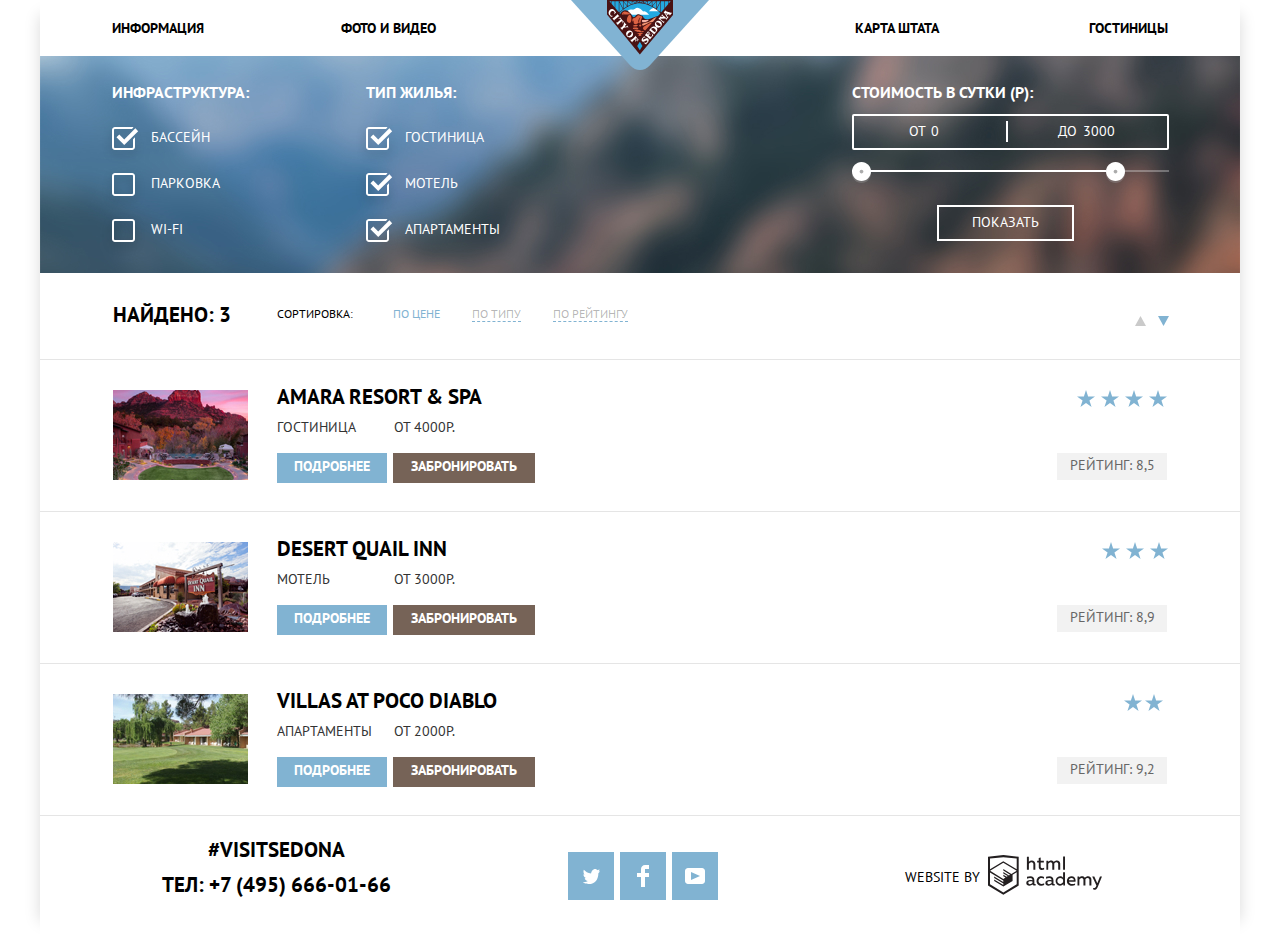
<file: hotels.html>
<!DOCTYPE html>
<html class="page" lang="ru">
  <head>
    <meta charset="utf-8">
    <title>HTML Academy: Седона</title>
    <link rel="stylesheet" href="https://fonts.googleapis.com/css2?family=PT+Sans:wght@400;700&display=swap">
    <link rel="stylesheet" href="css/normalize.css">
    <link rel="stylesheet" href="css/style.css">
  </head>
  <body class="page-body">
    <header class="main-header">
      <nav class="main-navigation">
        <div class="main-navigation-wrapper">
          <div class="container">
            <div class="left-box-menu">
              <ul class="site-navigation-left">
                <li><a href="blank.html">Информация</a></li>
                <li><a href="blank.html">Фото и видео</a></li>
              </ul>
            </div>
          <div class="logo-menu">
            <a href="index.html" class="main-header-logo">
            <img src="img/logo.svg" width="138" height="70" alt="Логотип города Седона">
            </a>
          </div>
          <div class="right-box-menu">
            <ul class="site-navigation-right">
              <li><a href="blank.html">Карта штата</a></li>
              <li><a href="catalog.html">Гостиницы</a></li>
            </ul>
          </div>
         </div>
       </div>
      </nav>
    </header>

    <main class="container">
      <section>
        <form class="filters" method="get" action="https://echo.htmlacademy.ru/">
          <div class="filter filter-1">
            <fieldset>
              <legend>Инфраструктура:</legend>
              <ul>
                <li class="filter-option">
                  <input class="visually-hidden filter-input-checkbox" name="pool" type="checkbox" id="filter-pool" checked>
                  <label for="filter-pool">Бассейн</label>
                </li>
                <li class="filter-option">
                  <input class="visually-hidden filter-input-checkbox" name="park" type="checkbox" id="filter-park">
                  <label for="filter-park">Парковка</label>
                </li>
                <li class="filter-option">
                  <input class="visually-hidden filter-input-checkbox" name="wifi" type="checkbox" id="filter-wifi">
                  <label for="filter-wifi">Wi-Fi</label>
                </li>
              </ul>
            </fieldset>
          </div>
          <div class="filter filter-2">
            <fieldset>
              <legend>Тип жилья:</legend>
              <ul>
                <li class="filter-option">
                  <input class="visually-hidden filter-input-checkbox" name="hotel" type="checkbox" id="filter-hotel" checked>
                  <label for="filter-hotel">Гостиница</label>
                </li>
                <li class="filter-option">
                  <input class="visually-hidden filter-input-checkbox" name="motel" type="checkbox" id="filter-motel" checked>
                  <label for="filter-motel">Мотель</label>
                </li>
                <li class="filter-option">
                  <input class="visually-hidden filter-input-checkbox" name="apartments" type="checkbox" id="filter-apartments" checked>
                  <label for="filter-apartments">Апартаменты</label>
                </li>
              </ul>
            </fieldset>
          </div>
          <div class="filter filter-3">
            <fieldset>
              <legend>Стоимость в сутки (р):</legend>
              <div class="range-filter">
                <div class="price-controls">
                  <label class="min-price">
                    от <input type="number" name="min-price" value="0" step="1000">
                  </label>
                  <label class="max-price">
                    до <input type="number" name="max-price" value="3000">
                  </label>
                </div>
                <div class="range-controls">
                  <div class="scale">
                    <div class="bar"></div>
                  </div>
                  <div class="toggle toggle-min" tabindex="0"></div>
                  <div class="toggle toggle-max" tabindex="0"></div>
                </div>
                <div class="show-button">
                  <input type="submit" value="Показать">
                </div>
            </fieldset>
          </div>
        </form>
      </section>

      <section class="sort">
        <h2>Найдено: 3</h2>
        <p>Сортировка:</p>
        <ul class="sort-list">
          <li class="sort-item-current">
            <a href="#">По цене</a>
          </li>
          <li class="sort-item">
            <a href="#">По типу</a>
          </li>
          <li class="sort-item">
            <a href="#">По рейтингу</a>
          </li>
        </ul>
        <div class="up-svg">
          <a href="#">
            <svg width="11" height="10" viewBox="0 0 11 10" fill="none" xmlns="http://www.w3.org/2000/svg">
              <path d="M5.5 0L0 10H11L5.5 0Z" fill="#CACACA"/>
            </svg>
          </a>
        </div>
        <div class="down-svg">
          <a href="#">
            <svg width="11" height="10" viewBox="0 0 11 10" fill="none" xmlns="http://www.w3.org/2000/svg">
              <path d="M5.5 10L0 0H11" fill="#81B3D2"/>
            </svg>
          </a>
        </div>
      </section>
      <section class="catalog-list">
        <h2 class="visually-hidden">Список отелей</h2>
        <section class="catalog-item catalog-item-1">
          <div class="description">
            <div class="item-image">
              <img src="img/amara_hotel.jpg" width="135" height="90" alt="Amara resort & Spa">
            </div>
            <div class="description-item">
              <div class="description-name description-item-1">
                <h3>
                  <a href="#">Amara resort & Spa</a>
                </h3>
              </div>
              <div class="type-item">
                <p>Гостиница</p>
                <p>от 4000р.</p>
              </div>
              <div class="description-button">
                <a href="#" class="button blue-button">Подробнее</a>
                <a href="#" class="brown-button">Забронировать</a>
                <div class="rating">
                  <p class="rating-number">Рейтинг: 8,5</p>
                </div>
            </div>
          </div>
        </section>
        <section class="catalog-item catalog-item-2">
          <div class="description">
            <div class="item-image">
              <img src="img/desert_hotel.jpg" width="135" height="90" alt="Desert Quail Inn">
            </div>
            <div class="description-item">
              <div class="description-name description-item-2">
                <h3>
                  <a href="#">Desert Quail Inn</a>
                </h3>
              </div>
              <div class="type-item">
                <p>Мотель</p>
                <p>от 3000р.</p>
              </div>
              <div class="description-button">
                <a href="#" class="button blue-button">Подробнее</a>
                <a href="#" class="brown-button">Забронировать</a>
                <div class="rating">
                  <p class="rating-number">Рейтинг: 8,9</p>
                </div>
              </div>
          </div>
        </section>
        <section class="catalog-item catalog-item-3">
          <div class="description">
            <div class="item-image">
              <img src="img/villas_hotel.jpg" width="135" height="90" alt="Villas At Poco Diablo">
            </div>
            <div class="description-item">
              <div class="description-name description-item-3">
                <h3>
                  <a href="#">Villas At Poco Diablo</a>
                </h3>
              </div>
              <div class="type-item">
                <p>Апартаменты</p>
                <p>от 2000р.</p>
              </div>
              <div class="description-button">
                <a href="#" class="button blue-button">Подробнее</a>
                <a href="#" class="brown-button">Забронировать</a>
                <div class="rating">
                  <p class="rating-number">Рейтинг: 9,2</p>
                </div>
              </div>
          </div>
        </section>
      </section>

      <footer class="page-footer">
        <div class="container">
          <section class="footer-contacts">
            <h2 class="visually-hidden">Контакты</h2>
            <p>#visitsedona</p>
            Тел: <a class="footer-phone" href="tel:+74956660166">+7 (495) 666-01-66</a>
          </section>
          <section class="footer-social">
            <h2 class="visually-hidden">Соцсети</h2>
            <ul>
              <li>
                <a class="social-button" href="#">
                  <span class="visually-hidden">Твиттер</span>
                  <svg width="17" height="17" viewBox="0 0 17 17" fill="none" xmlns="http://www.w3.org/2000/svg">
                    <path d="M10.95 1.14409C12.635 0.648089 13.934 1.41409 14.527 2.32309C15.2 2.09209 15.858 1.84209 16.538 1.61509C16.5249 2.30145 16.2117 2.94761 15.681 3.38309C16.366 3.55309 16.985 2.89209 16.985 2.89209C16.816 3.89209 15.979 4.68009 15.422 4.91609C15.191 11.6661 12.247 16.1331 5.34498 15.9981H4.89898C4.48898 15.9981 0.734977 15.5381 0.000976562 14.1111C2.27198 14.3071 3.89398 13.6891 4.69398 12.9341C3.73398 12.6341 2.01498 12.4571 1.71498 9.98409C2.06398 10.0901 2.27898 10.2121 2.90498 10.1031C1.70498 9.24709 0.373977 8.53009 0.447977 6.33009C0.732977 6.65809 1.51498 6.86609 1.78798 6.80209C1.08498 6.56109 -0.182023 3.44209 0.893977 1.85009C2.71198 3.70409 4.62898 5.45609 8.04598 5.62309C8.25398 3.33009 9.18298 1.79309 10.95 1.14409Z" fill="white"/>
                  </svg>
                </a>
              </li>
              <li>
                <a class="social-button" href="#">
                  <span class="visually-hidden">Фейсбук</span>
                  <svg width="12" height="22" viewBox="0 0 12 22" fill="none" xmlns="http://www.w3.org/2000/svg">
                    <path d="M12 4V0H8C5.79086 0 4 1.79086 4 4V8H0V12H4V22H8V12H12V8H8V4H12Z" fill="white"/>
                  </svg>
                </a>
              </li>
              <li>
                <a class="social-button" href="#">
                  <span class="visually-hidden">Ютуб</span>
                  <svg width="20" height="16" viewBox="0 0 20 16" fill="none" xmlns="http://www.w3.org/2000/svg">
                    <path fill-rule="evenodd" clip-rule="evenodd" d="M3 0H17C18.65 0 20 1.35 20 3V13C20 14.65 18.65 16 17 16H3C1.35 16 0 14.65 0 13V3C0 1.35 1.35 0 3 0ZM6.027 4.002V11.998L15.014 8L6.027 4.002Z" fill="white"/>
                  </svg>
                </a>
              </li>
            </ul>
          </section>
          <section class="footer-copyright">
            <span>Website by</span>
            <a href="https://htmlacademy.ru/intensive/htmlcss">
              <svg width="115" height="41" viewBox="0 0 115 41" fill="none" xmlns="http://www.w3.org/2000/svg">
                <path fill-rule="evenodd" clip-rule="evenodd" d="M15.5197 1.05737H15.3509L0 2.71895V31.4945L15.3509 40.8382L30.7018 31.4945V2.71895L15.5197 1.05737ZM77.0183 2.62185H75.0876V15.7311H77.0183V2.62185ZM40.8619 2.63264V7.76843C41.6131 6.9864 42.6386 6.5436 43.7105 6.53843C44.6823 6.47908 45.6329 6.84495 46.3253 7.54479C47.0177 8.24462 47.3866 9.21244 47.3399 10.2068V15.7634H45.367V10.4658C45.4231 9.94897 45.2754 9.43059 44.9566 9.02553C44.6377 8.62047 44.174 8.36218 43.6683 8.3079H43.3518C42.3456 8.36979 41.4321 8.9295 40.9041 9.80764V15.7634H38.8995V2.63264H40.8619ZM77.0183 31.4837H75.2775V30.0595C74.4828 31.1353 73.23 31.7538 71.9119 31.7211C69.4751 31.5528 67.5825 29.4822 67.5825 26.9845C67.5825 24.4867 69.4751 22.4162 71.9119 22.2479C73.1195 22.2052 74.2818 22.7203 75.0771 23.6505V18.3205H77.0183V31.4837ZM47.0656 30.0595C47.263 30.0515 47.4583 30.0152 47.6459 29.9516V31.3866C47.2482 31.5404 46.826 31.6172 46.4009 31.6132C45.6482 31.6769 44.9394 31.2429 44.639 30.5342C43.7036 31.31 42.5302 31.7227 41.3261 31.6995C39.733 31.6995 38.256 30.804 38.256 28.9482C38.256 26.65 40.3661 25.9379 42.1702 25.9379C42.9402 25.9505 43.707 26.0408 44.4596 26.2076V25.884C44.4596 24.805 43.6578 23.9742 42.1491 23.9742C41.0585 23.9764 39.9804 24.2116 38.9839 24.6647V22.8305C40.0678 22.451 41.204 22.2506 42.3495 22.2371C44.8394 22.2371 46.3693 23.4455 46.3693 26.1753V29.4121C46.3546 29.5668 46.401 29.721 46.4981 29.8406C46.5951 29.9601 46.7349 30.035 46.8862 30.0487H47.0656V30.0595ZM40.2711 28.8403C40.298 29.229 40.4761 29.5905 40.7655 29.844C41.055 30.0974 41.4317 30.2217 41.8115 30.189H41.9275C42.8819 30.1906 43.7973 29.8022 44.4702 29.11V27.5779C43.842 27.4414 43.2026 27.3655 42.5605 27.3513C41.5055 27.3513 40.2817 27.7074 40.2817 28.8403H40.2711ZM56.0229 22.9384C55.1962 22.4632 54.2596 22.2246 53.3115 22.2479H52.9422C51.7332 22.2873 50.5891 22.8166 49.7619 23.7192C48.9347 24.6218 48.4923 25.8236 48.5321 27.06V27.5024C48.6957 30.0004 50.805 31.8921 53.2482 31.7318C54.2519 31.7555 55.2477 31.5452 56.1601 31.1168V29.2718C55.3769 29.7215 54.4945 29.9591 53.5963 29.9624C52.5199 30.0288 51.4963 29.4793 50.9385 28.5356C50.3806 27.5918 50.3806 26.4095 50.9385 25.4658C51.4963 24.522 52.5199 23.9725 53.5963 24.039C54.461 24.0357 55.3066 24.2989 56.0229 24.7942V22.9384ZM66.1514 30.0595C66.3488 30.0515 66.5441 30.0152 66.7317 29.9516V31.3866C66.334 31.5404 65.9118 31.6172 65.4867 31.6132C64.734 31.6769 64.0252 31.2429 63.7248 30.5342C62.7894 31.31 61.616 31.7227 60.4119 31.6995C58.8188 31.6995 57.3417 30.804 57.3417 28.9482C57.3417 26.65 59.4518 25.9379 61.256 25.9379C62.0259 25.9505 62.7928 26.0408 63.5454 26.2076V25.884C63.5454 24.805 62.7436 23.9742 61.2349 23.9742C60.1443 23.9764 59.0662 24.2116 58.0697 24.6647V22.8305C59.1536 22.451 60.2897 22.2506 61.4353 22.2371C63.9252 22.2371 65.455 23.4455 65.455 26.1753V29.4121C65.4404 29.5668 65.4868 29.721 65.5838 29.8406C65.6809 29.9601 65.8207 30.035 65.972 30.0487H66.1514V30.0595ZM59.855 29.8481C59.5632 29.5943 59.3837 29.2311 59.3569 28.8403H59.378C59.378 27.7074 60.5385 27.3513 61.6569 27.3513C62.299 27.3655 62.9383 27.4414 63.5665 27.5779V29.11C62.8937 29.8022 61.9782 30.1906 61.0239 30.189H60.9078C60.5263 30.2247 60.1469 30.1019 59.855 29.8481ZM69.3271 26.9305C69.3271 25.2859 70.6308 23.9526 72.239 23.9526L72.2601 24.0066C73.4742 24.0066 74.5742 24.7382 75.0665 25.8732V28.0311C74.5856 29.1871 73.4673 29.9296 72.239 29.9084C70.6308 29.9084 69.3271 28.5752 69.3271 26.9305ZM83.3486 22.2479C86.8408 22.2479 88.0541 25.1395 87.4844 27.7397H80.922C81.1436 29.3582 82.6839 30.0163 84.2876 30.0163C85.2509 30.0196 86.2027 29.8021 87.0729 29.3797V31.1061C86.0736 31.5421 84.9939 31.7519 83.9078 31.7211C81.2385 31.7211 78.8963 30.189 78.8963 26.9521C78.8362 25.7502 79.2482 24.5736 80.0408 23.6841C80.8334 22.7945 81.9408 22.2658 83.1165 22.2155H83.3486V22.2479ZM80.8693 26.1753C80.9704 24.8237 82.1216 23.8104 83.4436 23.9095H83.4858C84.1064 23.8531 84.7196 24.08 85.1612 24.5295C85.6028 24.979 85.8275 25.6051 85.7752 26.24H80.8693V26.1753ZM89.489 31.4621V22.4961H91.2298V23.575C91.9777 22.7197 93.041 22.2229 94.1628 22.2047C95.2951 22.1328 96.3712 22.7163 96.9482 23.7153C97.7407 22.8335 98.8477 22.3161 100.018 22.2803C100.952 22.2327 101.859 22.6011 102.507 23.2901C103.154 23.9792 103.478 24.9213 103.394 25.8732V31.4837H101.39V25.9271C101.437 25.4734 101.306 25.0191 101.024 24.6647C100.743 24.3104 100.336 24.0852 99.8917 24.039H99.6174C98.7512 24.0941 97.9525 24.536 97.4335 25.2474V31.4837H95.4289V25.9271C95.4728 25.47 95.3357 25.0139 95.0481 24.6611C94.7606 24.3082 94.3467 24.088 93.8991 24.0497H93.6881C92.7466 24.1344 91.8915 24.6449 91.3564 25.4416V31.5161H89.5312L89.489 31.4621ZM113.977 22.4745H111.972L109.324 29.2718L106.306 22.4853H104.196L108.417 31.5484L108.237 32.0016C107.72 33.3611 107.003 34.0516 106.053 34.0516C105.75 34.0548 105.447 34.0112 105.156 33.9221V35.6161C105.536 35.7125 105.926 35.7632 106.317 35.7671C107.646 35.7671 108.902 35.0226 109.851 32.6813L113.977 22.4745ZM52.689 6.78658V3.54974L50.7266 4.01369V6.73264H49.144V8.49132H50.7899V12.9905C50.7231 13.817 51.0244 14.6301 51.61 15.2038C52.1955 15.7775 53.0028 16.0505 53.8073 15.9468C54.5996 15.9535 55.3875 15.8259 56.139 15.5692V13.8429C55.5727 14.0781 54.9672 14.199 54.356 14.199C53.2165 14.199 52.689 13.8105 52.689 12.6237V8.5129H55.8541V6.78658H52.689ZM58.3862 15.7526V6.75421H60.1376V7.83316C60.8811 6.97655 61.9403 6.476 63.0601 6.45211C64.1624 6.38099 65.2146 6.93142 65.8032 7.88711C66.5958 7.00534 67.7028 6.48794 68.8734 6.45211C69.8138 6.41462 70.7233 6.79859 71.364 7.50353C72.0046 8.20846 72.3126 9.16418 72.2073 10.1205V15.7418H70.2028V10.1853C70.2499 9.73151 70.1184 9.27721 69.8373 8.92287C69.5561 8.56853 69.1485 8.34334 68.7046 8.29711H68.4619C67.5957 8.35228 66.797 8.7942 66.278 9.50553V15.7418H64.2734V10.1853C64.3206 9.73151 64.1891 9.27721 63.9079 8.92287C63.6268 8.56853 63.2191 8.34334 62.7752 8.29711H62.5326C61.5911 8.38181 60.736 8.89229 60.2009 9.68895V15.7634H58.3862V15.7526ZM28.6972 30.3033L28.7078 30.2968L28.6972 30.3184V30.3033ZM28.6972 18.3205V30.3033L15.3509 38.4321L2.00459 30.3184V18.5147L15.2876 26.6068V28.0311L6.18257 22.5284V23.9418L15.3404 29.5632V31.0629L6.19312 25.4955V26.9521L15.3509 32.5734L24.5826 26.9197V20.8129L28.6972 18.3205ZM28.7078 16.7776L25.0362 18.9355L23.3482 20.0145L15.3087 15.0837V16.4971L22.156 20.7266L22.0083 20.8237L20.9532 21.4063L15.2876 17.9537V19.3995L19.761 22.1184L18.706 22.8413L15.3298 20.7913V22.2047L17.5454 23.5426L15.2982 24.9021L2.11009 16.864L15.3087 8.72869L28.7078 16.7776ZM15.2876 7.27211L28.7078 15.3534V4.56395L15.3615 3.12895L2.01514 4.56395V15.3534L15.2876 7.27211Z" fill="#231F20"/>
              </svg>
            </a>
          </section>
        </div>
      </footer>
    </main>
  </body>
</html>
</file>
<file: css/style.css>
:root {
  --basic-white: #FFFFFF;
  --basic-blue: #81B3D2;
  --basic-black: #000000;
  --basic-brown: #766357;
  --basic-light-grey: #CACACA;
  --basic-extra-light-grey: #F2F2F2;
  --basic-grey: #EEEEEE;;
  --basic-darkgrey: #A9A9A9;
  --basic-dark: #333333;
  --basic-light-dark: #666666;

  --special-grey: #6A6A6A;
  --special-light-grey: #EBEBEB;
  --special-light-blue: #669EC0;
  --special-blue: #5496BD;
  --special-light-brown: #604E43;
  --special-brown: #503E33;
  --special-border-grey: #E5E5E5;
  --special-active-grey: #BDBBBC;

}

.page-body {
  min-width: 1200px;
  min-height: 100%;
  margin: 0;
  padding: 0;
  box-shadow: -15px 0 15px -15px rgba(0, 1, 1, 0.15), 15px 0 15px -15px rgba(0, 1, 1, 0.15);
  font-family: "PT Sans", Arial, sans-serif;
  font-size: 14px;
  line-height: 21px;
  font-weight: 400;
  text-transform: uppercase;
  color: var(--basic-black);
  background-color: var(--basic-white);

}

a {
  text-decoration: none;
}
img {
  max-width: 100%;
  height: auto;
}

.page {
  width: 1200px;
  height: 100%;
  margin: 0 auto;

}

/*Main header*/
.main-header {
  width: 1200px;
  margin: 0 auto;
}

/*Navigation*/

.main-navigation {
  display: flex;
  flex-direction: row;
  font-size: 14px;
  line-height: 26px;
  font-weight: 700;
}
.main-navigation-wrapper {
  width: 100%;
}

.main-header-logo {
  display: block;
  position: absolute;
  z-index: 1;
  top: 0;
  left: 0;
  right: 0;
  bottom: 0;
  margin: 0 auto;
  width: 138px;
  height: 70px;

}
/*Container*/
.container {
  width: 1200px;
  margin: 0 auto;
  padding: 0 0;
}

.main-navigation .container {
  display: flex;
}

.site-navigation-left {
  display: flex;
  flex-wrap: wrap;
  align-items: center;
  width: 458px;
  height: 56px;
  text-align: left;
  list-style: none;
  margin: 0;
  padding: 0;
  margin-left: 72px;
}
.site-navigation-left li {
  width: 229px;
}
.site-navigation-right li {
  width: 229px;
}
.site-navigation-right {
  display: flex;
  flex-wrap: wrap;
  align-items: center;
  width: 458px;
  height: 56px;
  text-align: right;
  list-style: none;
  margin: 0;
  padding: 0;
  margin-left: 140px;
}
.site-navigation-left a, .site-navigation-right a {
  color: var(--basic-black);
}
.site-navigation-left a:hover, .site-navigation-right a:hover {
  color: var(--basic-blue);
}
.site-navigation .page-current {
  color: var(--basic-brown);
}
.main-picture {
  width: 1200px;
  height: 509px;
  background-color: var(--basic-black);
  background-image: url(../img/welcome.svg), url(../img/background_photo.jpg);
  background-position: center;
  background-repeat: no-repeat;
  clip-path: polygon(0px 0px, 1200px 0px, 1200px 453px, 950px 477px, 950px 453px, 600px 509px, 250px 453px, 250px 477px, 0px 453px);
}
.welcome-text {

}
.welcome-text h2 {
  margin: 0 auto;
  line-height: 26px;
  width: 470px;
  height: 80px;
  padding-top: 42.5px;
  text-align: center;

}
.reasons-text {
  color: var(--basic-dark);
  width: 519px;
  height: 26px;
  margin: 0 auto;
  text-align: center;
  margin-top: 16.5px;
  margin-bottom: 51px;
}
/*Reasons*/

.reason-blue-row {
  display: flex;
  justify-content: space-around;
}
.reason-blue-1 {
  align-self: center;
  background-color: var(--basic-blue);
  color: var(--basic-white);
  width: 400px;
  height: 256px;
  text-align: center;
  margin: 0;
  padding: 0;
}
.reason-blue-1 h3 {
  margin: 47px 139px 25px;
}
.reason-blue-1 p {
  margin: 23px 50px 0;
}
.reason-blue-1 span {
  margin: 0 auto;

}
.reason-blue-2 {
  align-self: center;
  background-color: var(--basic-blue);
  color: var(--basic-white);
  width: 400px;
  height: 256px;
  text-align: center;
  margin: 0;
  padding: 0;
}
.reason-blue-2 h3 {
  margin: 50px auto 25px;
}
.reason-blue-2 p {
  margin: 23px auto 0;

}
.reason-blue-2 span {
  margin: 0 auto;

}
.reason-image-1 {
  width: 800px;
  height: 256px;
  background-color: var(--basic-blue);
  background-image: url(../img/image_1.jpg);
  background-repeat: no-repeat;
  background-position: 0 0;
}
.reason-image-2 {
  width: 800px;
  height: 256px;
  background-color: var(--basic-blue);
  background-image: url(../img/image_2.jpg);
  background-repeat: no-repeat;
  background-position: 0 0;
}
.reason h3 {
  font-size: 21px;
  line-height: 21px;
}
.reason-gray {
  text-align: center;
  background-color: var(--basic-grey);
  width: 400px;
  height: 256px;

}
.reason-gray-row {
  display: flex;
  flex-wrap: wrap;
  justify-content: space-around;
}
.reason-gray h3 {
  margin: 47px auto 25px;
}
.reason-gray p {
  margin-top: 23px;
  color: var(--basic-dark);
}
/*Features*/
.features {
  display: flex;
  flex-wrap: wrap;
  justify-content: space-around;
  list-style: none;

  min-height: 330px;
  margin: 0;
  padding: 0;

}
.feature-item {
  text-align: center;
  width: 400px;
}

.feature-item h3 {
  position: relative;
  font-size: 21px;
  line-height: 21px;
  margin-top: 159px;
}
.feature-item p {
  margin-top: 25px;
  color: var(--basic-dark);
}
.item-1 h3::before {
  content:"";
  background-image: url(../img/icon_1.svg);
  display: block;
  position: absolute;
  left: 50%;
  transform: translateX(-50%) translateY(-140%);
  width: 75px;
  height: 72px;
  background-repeat: no-repeat;
  background-position: 0 0;
}
.item-2 h3::before {
  content:"";
  background-image: url(../img/icon_3.svg);
  display: block;
  position: absolute;
  left: 50%;
  transform: translateX(-50%) translateY(-140%);
  width: 75px;
  height: 70px;
  background-repeat: no-repeat;
  background-position: 0 0;
}
.item-3 h3::before {
  content:"";
  background-image: url(../img/icon_2.svg);
  display: block;
  position: absolute;
  left: 50%;
  transform: translateX(-50%) translateY(-140%);
  width: 64px;
  height: 77px;
  background-repeat: no-repeat;
  background-position: 0 0;
}
/*Search*/
.search-text {
  text-align: center;
  width: 1200px;
  height: 291px;
}
.search-text h2 {
  margin: 0;
  padding-top: 57px;
  padding-bottom: 15px;
}
.search-text p {
  color: var(--basic-dark);
}

.button {
  margin-right: 6px;
  font: inherit;
  text-align: center;
  background-color: var(--basic-blue);
  vertical-align: middle;
  text-transform: uppercase;
  color: var(--basic-white);
  border: none;
}
.button:hover {
  background-color: var(--special-light-blue);
}
.button:active {
  background-color: var(--special-blue);
  color: rgba(255, 255, 255, .3);
}

/*Footer*/
.page-footer {
  height: 120px;
  color: var(--basic-black);
  background-color: rgba(255, 255, 255, 0.9);

}
.page-footer .container {
  display: flex;
  justify-content: center;
}
.footer-contacts {
  width: 328px;
  text-align: center;
  color: var(--basic-black);
  font-size: 21px;
  line-height: 26px;
  font-weight: 700;
}
.footer-contacts a {
  color: var(--basic-black);

}
.footer-contacts p {
  margin-bottom: 9px;
}
.footer-social {
  margin-top: 36px;
  width: 400px;

}
.footer-social ul {
  display: flex;
  flex-wrap: wrap;
  align-items: center;
  justify-content: center;
  list-style: none;
  margin: 0 auto;
  padding: 0;

}

.footer-copyright {
  display: flex;
  justify-content: center;
  align-items: center;
  width: 328px;
  margin-top: 38px;
  color: var(--basic-black);
  text-align: center;
}
.footer-copyright span {
  margin-right: 8px;
}
.footer-copyright a:hover path {
  fill: var(--basic-blue);
}
.footer-copyright a:active path {
  fill: var(--special-active-grey);
}
/*Social buttons*/
.social-button {
  display: flex;
  align-items: center;
  justify-content: center;
  width: 46px;
  height: 48px;
  margin-left: 6px;
  color: inherit;
  background-color: var(--basic-blue);
}

.social-button:hover {
  background-color: var(--special-light-blue);
}
.social-button:active {
  background-color: var(--special-blue);
}
.social-button:active path {
  fill: rgba(255, 255, 255, .3);
}
/*Filters*/

.search-text {
  margin: 0;
  padding: 0;

  height: 291px;
  background-color: var(--basic-white);
  font-size: 14px;
  line-height: 24px;
}
.search-text h2 {
  font-size: 30px;
}
.search-filter {
  z-index: 0;
  width: 1200px;
  height: 474px;
}
.date-input-form {
  width: 568px;
  height: 395px;
  box-shadow: 0px 7px 15px rgba(0, 1, 1, 0.15);
}
.date-input {
  display: flex;
  flex-direction: column;
  justify-content: space-between;
  width: 458px;
  height: 173px;
  font: inherit;
  font-weight: 700;
  text-transform: uppercase;
  padding: 55px;

}
.date-input input {
  background-color: var(--basic-extra-light-grey);
  border: none;
  font: inherit;
  font-weight: 700;
  text-transform: uppercase;
}
.date-input label {
  padding-top: 7px;
}
.arrival-day {
  display: flex;
  align-items: center;
  justify-content: space-between;
}
.arrival-day label {
  width: 128px;
}
.departure-day label {
  width: 128px;
}
.arrival-day input {
  padding-left: 13px;
  width: 346px;
  height: 38px;
}
.arrival-day input:hover, .departure-day input:hover {
  background-color: var(--special-light-grey);
}
.arrival-day input:focus, .departure-day input:focus {
  background-color: transparent;
  border: 2px solid var(--special-border-grey);
}
.departure-day {
  display: flex;
  justify-content: space-between;
}
.departure-day input {
  padding-left: 13px;
  width: 346px;
  height: 38px;
}
:placeholder {
  color: var(--basic-black);
  font-weight: bold;
  font-size: 14px;
  line-height: 26px;
}
.calendar-button {
  border: none;
}
.arrival-day svg {
  right: 64px;
  top: 148px;
}
.departure-day svg {
  right: 64px;
  top: 215px;
}
.arrival-day:hover path, .departure-day:hover path {
  fill: var(--basic-black);
}
.arrival-day:active path, .departure-day:active path {
  fill: var(--basic-blue);
}

/* Count box*/
.minus {
  width: 38px;
  height: 38px;
  cursor: pointer;
  background-color: var(--basic-extra-light-grey);
  border: none;
}
.plus {
  width: 38px;
  height: 38px;
  cursor: pointer;
  background-color: var(--basic-extra-light-grey);
  border: none;
}
.count-box-1 .minus svg {
  position: absolute;
  top: 295px;
  left: 180px;
}
.count-box-1 .plus svg {
  position: absolute;
  left: 255px;
  top: 290px;
}
.count-box-2 .minus svg {
  position: absolute;
  top: 295px;
  left: 414px;
}
.count-box-2 .plus svg {
  position: absolute;
  left: 490px;
  top: 290px;
}
.minus:active rect, .plus:active path {
  fill: var(--basic-blue);
}
.minus:hover rect, .plus:hover path{
  fill: var(--basic-black);

}
.count-button {
  width: 38px;
  text-align: center;
  border: none;
}
.count-box {
  display: flex;
  justify-content: space-between;

}
.count-box-1 {
  display: flex;
  border: none;
}
.count-box-2 {
  display: flex;
  border: none;
}
.count-box-1 label {
  width: 110px;
}
.count-box-2 label {
  width: 69px;
}
.search-button {
  width: 568px;
  height: 86px;
}
.search-hotel-button {
  width: 458px;
  height: 58px;
  margin: 0 55px 55px;
  font-weight: bold;
  font-size: 21px;
  line-height: 26px;

}
.filters {
  display: flex;
  width: 1200px;
  height: 217px;
  color: var(--basic-white);
  background-color:var(--basic-black);
  background-image: url(../img/background.jpg);
  background-repeat: no-repeat;
  background-position: 0 0;

}
.search-form {
  position: absolute;
  width: 568px;
  height: 481px;
  left: 50%;
  transform: translateX(-50%) translateY(-86px);
  background-color: var(--basic-white);

}

.map {
  z-index: -1;
  position: absolute;
  left: 50%;
  transform: translateX(-50%);
  width: 1199px;
  height: 594px;
  background-image: url(../img/map.jpg);
  background-repeat: no-repeat;
  background-position: 0 0;


}
.filter {
  margin-top: 26px;

}
.filters fieldset, .search-filter fieldset {
  padding: 0;
  margin: 0;
  border: none;
}
.filter-1 {
  width: 135px;
  margin-left: 72px;
  margin-right: 119px;
}
.filter-2 {
  margin-right: 342px;
}

.filter ul {
  margin: 0 auto;
  padding-left: 39px;
  list-style: none;
  line-height: 21px;
}
.filters legend {
  font-size: 16px;
  font-weight: 700;
  line-height: 21px;
  margin-bottom: 24px;
}
.filter-3 legend {
  margin-bottom: 0;
  margin-left: 10px;
}
.filter-option {
  position: relative;
  list-style: none;
  margin-bottom: 25px;
  display: block;
  cursor: pointer;
  user-select: none;
}
.filter-option label {
  position: relative;
  display: block;
  cursor: pointer;
  user-select: none;
}
.filter-input-checkbox + label::before {
  content: "";
  position: absolute;
  left: -39px;
  top: 0;
  background-image: url(../img/square.svg);
  background-repeat: no-repeat;
  background-position: 0 0;
  width: 23px;
  height: 23px;
  filter: drop-shadow(0px 4px 4px rgba(0, 0, 0, 0.25));

}

.filter-input-checkbox:checked + label::before {
  content: "";
  position: absolute;
  top: 0px;
  left: -39px;
  width: 27px;
  height: 23px;
  background-image: url(../img/shape_checkbox.svg);
  background-repeat: no-repeat;
  background-position: 0 0;
}
.filter-input-checkbox:checked + label::after {
  content: "";
  position: absolute;
  top: 1px;
  left: -35px;
  width: 27px;
  height: 23px;
  background-image: url(../img/check_mark.svg);
  background-repeat: no-repeat;
  background-position: 0 0;
}
.range-filter {
  width: 317px;
  margin-top: 10.5px;
  margin-left: 10px;
}
.price-controls {
  display: flex;
  justify-content: space-between;
  align-items: center;
  width: 313px;
  height: 32px;
  border: 2px solid var(--basic-white);
  border-radius: 2px;
  margin-bottom: 20px;
}
.min-price {
  padding-left: 40px;
  width: 159px;
  border-right: 2px solid var(--basic-white);
  text-align: center;
}
.max-price {
  width: 156px;
  padding-left: 50px;
}
.price-controls input {
  background-color: transparent;
  border: none;
  font-family: inherit;
  font-size: inherit;
  color: var(--basic-white);
  width: 58px;
}

.range-controls {
  position: relative;

}
.range-controls .scale {
  height: 2px;
  background: rgba(255, 255, 255, .3);

}
.range-controls .bar {
  width: 80%;
  height: 2px;
  background: var(--basic-white);
}
.range-controls .toggle {
  position: absolute;
  left: 0;
  top: -8px;
  width: 19px;
  height: 21px;
  padding: 0;
  background-image: url(../img/filter_button.svg);
  background-repeat: no-repeat;
  background-position: 0 0;
  cursor: pointer;

}
.range-controls .toggle-min {
  left: 0;
}

.range-controls .toggle-max {
  left: 80%;
}
.show-button input {
  width: 137px;
  height: 36px;
  margin-top: 33px;
  margin-left: 85px;
  background-color: transparent;
  border: 2px solid var(--basic-white);
  font-family: inherit;
  font-size: inherit;
  text-transform: inherit;
  color: var(--basic-white);

}
/* Catalog*/
.sort {
  display: flex;
  flex-wrap: wrap;
  flex-direction: row;
  justify-content: flex-start;
  height: 86px;
  font-size: 12px;
  line-height: 18px;

}
.sort h2 {
  margin: 29px 46px 31px 73px;
  font-weight: 700;
  font-size: 21px;
  line-height: 26px;
}
.sort p {
  margin-top: 32px;
}
.sort-list {
  display: flex;
  flex-wrap: wrap;
  list-style: none;
  margin-top: 32px;
}
.sort-list li {
  position: relative;
  margin-right: 32px;
}
.sort-item-current a {
  color: var(--basic-blue);
}
.sort-item a {
  color: rgba(0, 0, 0, .3);
  border-bottom: 1px dashed #81B3D2;
}
.sort-item:hover a {
  color: var(--basic-blue);
}
.sort-item:active a {
  color: var(--basic-black);
}
.sort svg {
  position: relative;
  top: 40px;
  left: 475px;
}
.up-svg {
  margin-right: 12px;
}
.sort path:hover {
  fill: var(--basic-black);
}
.sort path:active {
  fill: var(--basic-blue);
}
.catalog-list {
  display: flex;
  flex-direction: column;
  justify-content: flex-start;
}
.catalog-item {
  display: block;
  height: 151px;
  border-top: 1px solid var(--special-border-grey);
  background-color: var(--basic-white);
}
.catalog-item:last-child {
  border-bottom: 1px solid var(--special-border-grey);
}
.description-item-1 a::after {
  content: "";
  display: inline-block;
  position: relative;
  vertical-align: middle;
  width: 91px;
  height: 17px;
  top: 0;
  left: 595px;
  background-image: url(../img/star.svg);
  background-repeat: space;
  background-position: 0 0;
}
.description-item-2 h3::after {
  content: "";
  display: inline-block;
  position: relative;
  vertical-align: middle;
  left: 650px;
  top: 0;
  width: 67px;
  height: 17px;
  background-image: url(../img/star.svg);
  background-repeat: space;
  background-position: 0 0;
}
.description-item-3 h3::after {
  content: "";
  display: inline-block;
  position: relative;
  vertical-align: middle;
  left: 622px;
  top: 0;
  width: 40px;
  height: 17px;
  background-image: url(../img/star.svg);
  background-repeat: space;
  background-position: 0 0;
}
.description-item {
  display: flex;
  flex-direction: column;
}

.description {
  display: flex;
}
.type-item {
  display: flex;
}
.type-item p {
  margin: 7px 7px 0 0;
  width: 110px;
  color: var(--basic-dark);
}

.description-button {
  display: flex;
  margin-top: 15.5px;
}
.description-button a {
  padding-top: 3px;
  font-weight: 700;
  font-size: 14px;
  line-height: 21px;
  text-align: center;
}

.description-name a {
  color: var(--basic-black);
}
.description-name a:hover {
  color: var(--basic-blue);
}
.description-name a:active {
  color: rgba(0, 0, 0, .3);
}
.catalog-item img {
  padding: 30px 29px 30px 73px;
}

.catalog-item h3 {
  margin: 0 0;
  padding: 0 0;
  padding-top: 23.5px;
  font-weight: 700;
  font-size: 21px;
  line-height: 26px;
}
.blue-button {
  width: 110px;
  height: 27px;
  font: inherit;
  text-align: center;
  color: var(--basic-white);
  vertical-align: middle;
  background-color: var(--basic-blue);
  text-transform: uppercase;
  border: none;
}
.brown-button {
  width: 142px;
  height: 27px;
  font: inherit;
  text-align: center;
  color: var(--basic-white);
  vertical-align: middle;
  background-color: var(--basic-brown);
  text-transform: uppercase;
  border: none;
}
.brown-button:hover {
  background-color: var(--special-light-brown);
}
.brown-button:active {
  background-color: var(--special-brown);
  color: rgba(255, 255, 255, .3);
}
.search-button {
  width: 568px;
  height: 86px;
  font-size: 21px;
  line-height: 26px;
  font-weight: bold;
}
.rating {
  margin-left: 522px;
  width: 110px;
  height: 27px;
  text-align: center;
  background-color: var(--basic-extra-light-grey);
}
.rating p {
  color: var(--basic-light-dark);
}
.rating-number {
  margin: 0 auto;
  padding-top: 2px;
}

.visually-hidden {
  position: absolute;
  width: 1px;
  height: 1px;
  margin: -1px;
  border: 0;
  padding: 0;
  white-space: nowrap;
  clip-path: inset(100%);
  clip: rect(0 0 0 0);
  overflow: hidden;
}
</file>
